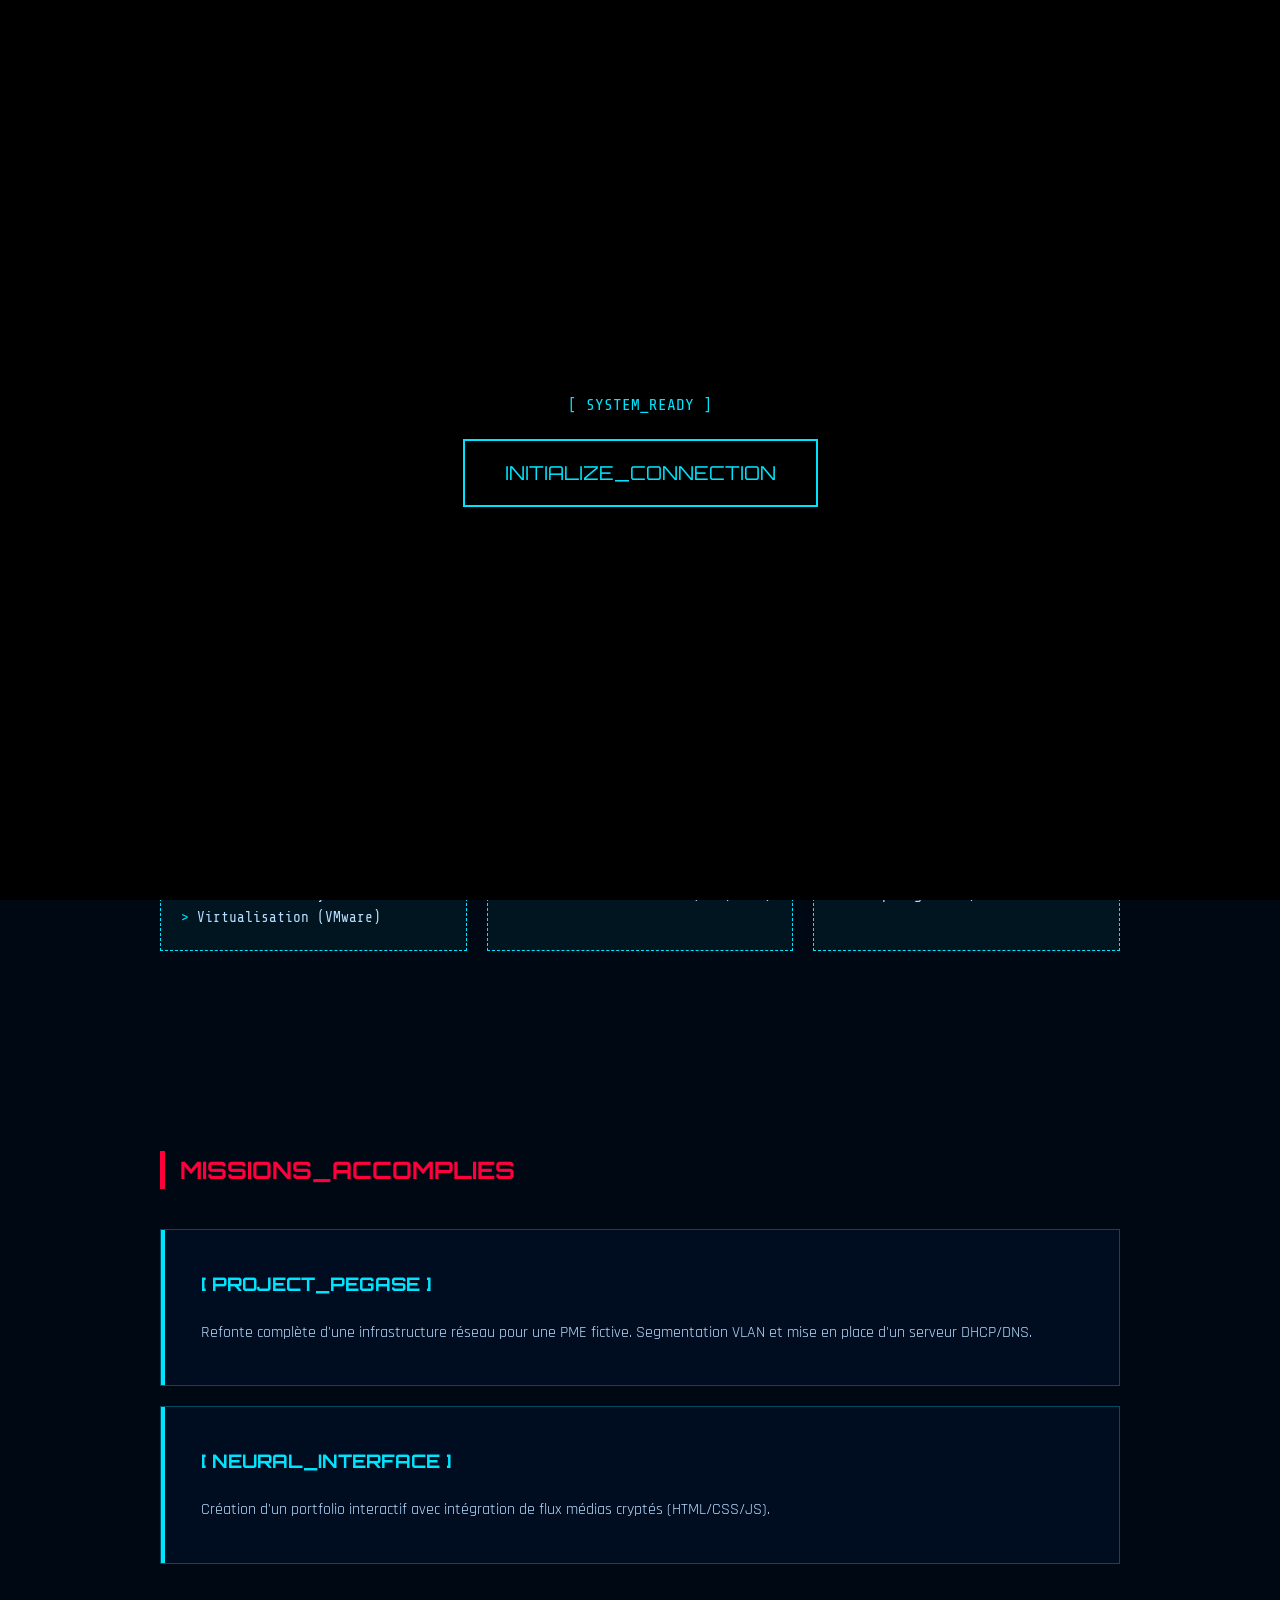
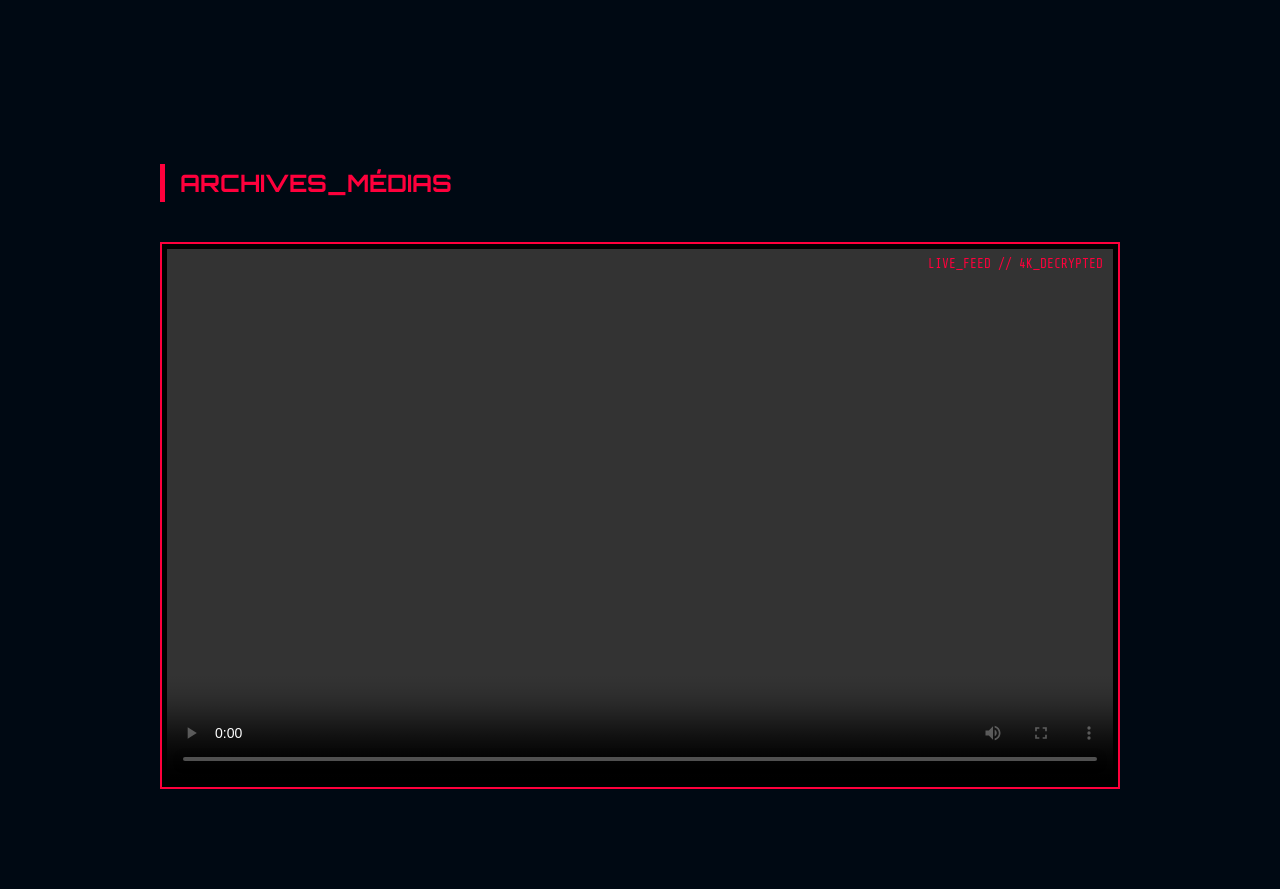
<file: gemini-code-1777994806017.html>
<!DOCTYPE html>
<html lang="fr">
<head>
    <meta charset="UTF-8"/>
    <meta name="viewport" content="width=device-width, initial-scale=1.0"/>
    <title>JULIEN JEGU // PORTFOLIO</title>
    <link href="https://fonts.googleapis.com/css2?family=Orbitron:wght@400;700;900&family=Share+Tech+Mono&family=Rajdhani:wght@400;600;700&display=swap" rel="stylesheet"/>
    
    <style>
        :root {
            --cyan: #00e5ff;
            --magenta: #ff003c;
            --yellow: #ffe135;
            --bg: #000913;
            --card: rgba(0, 15, 40, 0.6);
            --border: rgba(0, 229, 255, 0.3);
            --txt: #b8deff;
            --orb: 'Orbitron', sans-serif;
            --mono: 'Share Tech Mono', monospace;
        }

        * { box-sizing: border-box; margin: 0; padding: 0; }
        html { scroll-behavior: smooth; }
        body { 
            font-family: 'Rajdhani', sans-serif; 
            background: var(--bg); 
            color: var(--txt); 
            line-height: 1.6;
            overflow-x: hidden; 
        }

        /* --- NAVIGATION --- */
        nav {
            background: rgba(0, 5, 15, 0.95);
            border-bottom: 2px solid var(--cyan);
            padding: 15px 5%;
            position: fixed;
            width: 100%;
            top: 0;
            z-index: 1000;
            display: flex;
            justify-content: space-between;
            align-items: center;
        }
        .nav-links { display: flex; gap: 25px; list-style: none; }
        .nav-links a {
            color: var(--cyan);
            text-decoration: none;
            font-family: var(--mono);
            text-transform: uppercase;
            font-weight: bold;
            letter-spacing: 1px;
            transition: 0.3s;
        }
        .nav-links a:hover { color: var(--magenta); text-shadow: 0 0 10px var(--magenta); }

        /* --- LAYOUT --- */
        .wrap { max-width: 1000px; margin: 0 auto; padding: 100px 20px; }
        .glass-panel {
            background: var(--card);
            backdrop-filter: blur(10px);
            border: 1px solid var(--border);
            padding: 40px;
            position: relative;
            overflow: hidden;
        }
        .glass-panel::before {
            content: ""; position: absolute; top: 0; left: 0; width: 4px; height: 100%; background: var(--cyan);
        }

        /* --- TYPOGRAPHIE --- */
        h1, h2, h3 { font-family: var(--orb); text-transform: uppercase; margin-bottom: 20px; }
        .hero-name { font-size: clamp(2rem, 8vw, 4rem); color: #fff; text-shadow: 3px 3px var(--magenta); }
        .sec-title { color: var(--magenta); border-left: 5px solid var(--magenta); padding-left: 15px; margin-bottom: 40px; }
        .status { font-family: var(--mono); color: var(--cyan); font-size: 0.9rem; margin-bottom: 10px; }

        /* --- SKILLS GRID --- */
        .grid { display: grid; grid-template-columns: repeat(auto-fit, minmax(280px, 1fr)); gap: 20px; }
        .skill-box { border: 1px dashed var(--cyan); padding: 20px; background: rgba(0, 229, 255, 0.05); }
        .skill-box h3 { font-size: 1.1rem; color: var(--yellow); }
        .skill-box ul { list-style: none; font-family: var(--mono); font-size: 0.9rem; }
        .skill-box li::before { content: "> "; color: var(--cyan); }

        /* --- VIDEO --- */
        .video-container { 
            border: 2px solid var(--magenta); 
            background: #000; 
            position: relative;
            padding: 5px;
        }
        video { width: 100%; aspect-ratio: 16/9; display: block; }

        /* --- HUD & BOOT --- */
        #boot-screen {
            position: fixed; inset: 0; background: #000; z-index: 9999;
            display: flex; flex-direction: column; align-items: center; justify-content: center;
        }
        .btn-init {
            background: none; border: 2px solid var(--cyan); color: var(--cyan);
            padding: 20px 40px; font-family: var(--orb); cursor: pointer; font-size: 1.2rem;
            transition: 0.3s;
        }
        .btn-init:hover { background: var(--cyan); color: #000; box-shadow: 0 0 20px var(--cyan); }

        #hud-audio {
            position: fixed; bottom: 20px; right: 20px; z-index: 1001;
            background: rgba(0,0,0,0.8); border: 1px solid var(--cyan); padding: 10px;
        }

        /* --- ANIMATIONS --- */
        .reveal { opacity: 0; transform: translateY(30px); transition: 0.8s ease-out; }
        .reveal.active { opacity: 1; transform: translateY(0); }
    </style>
</head>
<body>

    <!-- ÉCRAN DE DÉMARRAGE -->
    <div id="boot-screen">
        <div style="font-family: var(--mono); color: var(--cyan); margin-bottom: 20px;">[ SYSTEM_READY ]</div>
        <button class="btn-init" onclick="startSystem()">INITIALIZE_CONNECTION</button>
    </div>

    <!-- NAVIGATION -->
    <nav>
        <div style="font-family: var(--orb); font-weight: 900; color: var(--magenta);">JJ // 2026</div>
        <ul class="nav-links">
            <li><a href="#hero">Profil</a></li>
            <li><a href="#skills">Compétences</a></li>
            <li><a href="#projects">Projets</a></li>
            <li><a href="#media">Archives</a></li>
        </ul>
    </nav>

    <audio id="bgMusic" loop><source src="musique.mp3" type="audio/mpeg"></audio>

    <!-- SECTION 1 : PROFIL -->
    <section id="hero" class="wrap">
        <div class="glass-panel reveal">
            <div class="status">// IDENTITÉ DÉTECTÉE</div>
            <h1 class="hero-name">JULIEN JEGU</h1>
            <p style="color:var(--magenta); font-family: var(--mono); font-weight: bold; margin-bottom: 20px;">
                BTS SIO OPTION SISR // ÉCOLE PRATIQUE
            </p>
            <p>Expert en devenir dans le déploiement d'infrastructures réseaux et la cybersécurité. Actuellement en quête de nouveaux protocoles et de défis technologiques.</p>
            <div style="margin-top: 30px;">
                <a href="#projects" style="background: var(--cyan); color: #000; padding: 12px 25px; text-decoration: none; font-family: var(--mono); font-weight: bold; border-radius: 3px;">DÉCRYPTAGE_PROJETS</a>
            </div>
        </div>
    </section>

    <!-- SECTION 2 : SKILLS -->
    <section id="skills" class="wrap">
        <h2 class="sec-title">CAPACITÉS_SYSTÈME</h2>
        <div class="grid">
            <div class="skill-box reveal">
                <h3>RÉSEAUX & INFRA</h3>
                <ul>
                    <li>Cisco Packet Tracer</li>
                    <li>Windows Server 2022</li>
                    <li>Active Directory</li>
                    <li>Virtualisation (VMware)</li>
                </ul>
            </div>
            <div class="skill-box reveal">
                <h3>CYBERSÉCURITÉ</h3>
                <ul>
                    <li>Analyse de vulnérabilités</li>
                    <li>Gestion des pare-feux</li>
                    <li>Protocoles sécurisés (SSH, VPN)</li>
                </ul>
            </div>
            <div class="skill-box reveal">
                <h3>DEV_LOGICIEL</h3>
                <ul>
                    <li>HTML5 / CSS3 / JS</li>
                    <li>Python Automation</li>
                    <li>Scripting Bash / PowerShell</li>
                </ul>
            </div>
        </div>
    </section>

    <!-- SECTION 3 : PROJETS -->
    <section id="projects" class="wrap">
        <h2 class="sec-title">MISSIONS_ACCOMPLIES</h2>
        <div class="glass-panel reveal" style="margin-bottom: 20px;">
            <h3 style="color: var(--cyan);">[ PROJECT_PEGASE ]</h3>
            <p>Refonte complète d'une infrastructure réseau pour une PME fictive. Segmentation VLAN et mise en place d'un serveur DHCP/DNS.</p>
        </div>
        <div class="glass-panel reveal">
            <h3 style="color: var(--cyan);">[ NEURAL_INTERFACE ]</h3>
            <p>Création d'un portfolio interactif avec intégration de flux médias cryptés (HTML/CSS/JS).</p>
        </div>
    </section>

    <!-- SECTION 4 : MEDIA -->
    <section id="media" class="wrap">
        <h2 class="sec-title">ARCHIVES_MÉDIAS</h2>
        <div class="video-container reveal">
            <div style="position: absolute; top: 10px; right: 15px; color: var(--magenta); font-family: var(--mono); font-size: 0.8rem; z-index: 10;">
                LIVE_FEED // 4K_DECRYPTED
            </div>
            <video controls>
                <source src="video.mp4" type="video/mp4">
                Votre navigateur ne supporte pas la lecture de vidéos.
            </video>
        </div>
    </section>

    <!-- AUDIO HUD -->
    <div id="hud-audio">
        <button onclick="toggleMusic()" id="musicBtn" style="background:none; border:none; color:var(--cyan); cursor:pointer; font-family:var(--mono); font-size: 0.8rem;">
            [ 🔊 AUDIO_ON ]
        </button>
    </div>

    <script>
        const music = document.getElementById('bgMusic');
        const musicBtn = document.getElementById('musicBtn');

        function startSystem() {
            document.getElementById('boot-screen').style.opacity = '0';
            setTimeout(() => {
                document.getElementById('boot-screen').style.display = 'none';
                music.volume = 0.2;
                music.play().catch(e => console.log("Audio bloqué par le navigateur"));
            }, 500);
        }

        function toggleMusic() {
            if (music.paused) {
                music.play();
                musicBtn.innerText = "[ 🔊 AUDIO_ON ]";
            } else {
                music.pause();
                musicBtn.innerText = "[ 🔇 AUDIO_OFF ]";
            }
        }

        // Animation au scroll
        const observer = new IntersectionObserver((entries) => {
            entries.forEach(entry => {
                if (entry.isIntersecting) {
                    entry.target.classList.add('active');
                }
            });
        }, { threshold: 0.1 });

        document.querySelectorAll('.reveal').forEach(el => observer.observe(el));
    </script>

</body>
</html>
</file>
